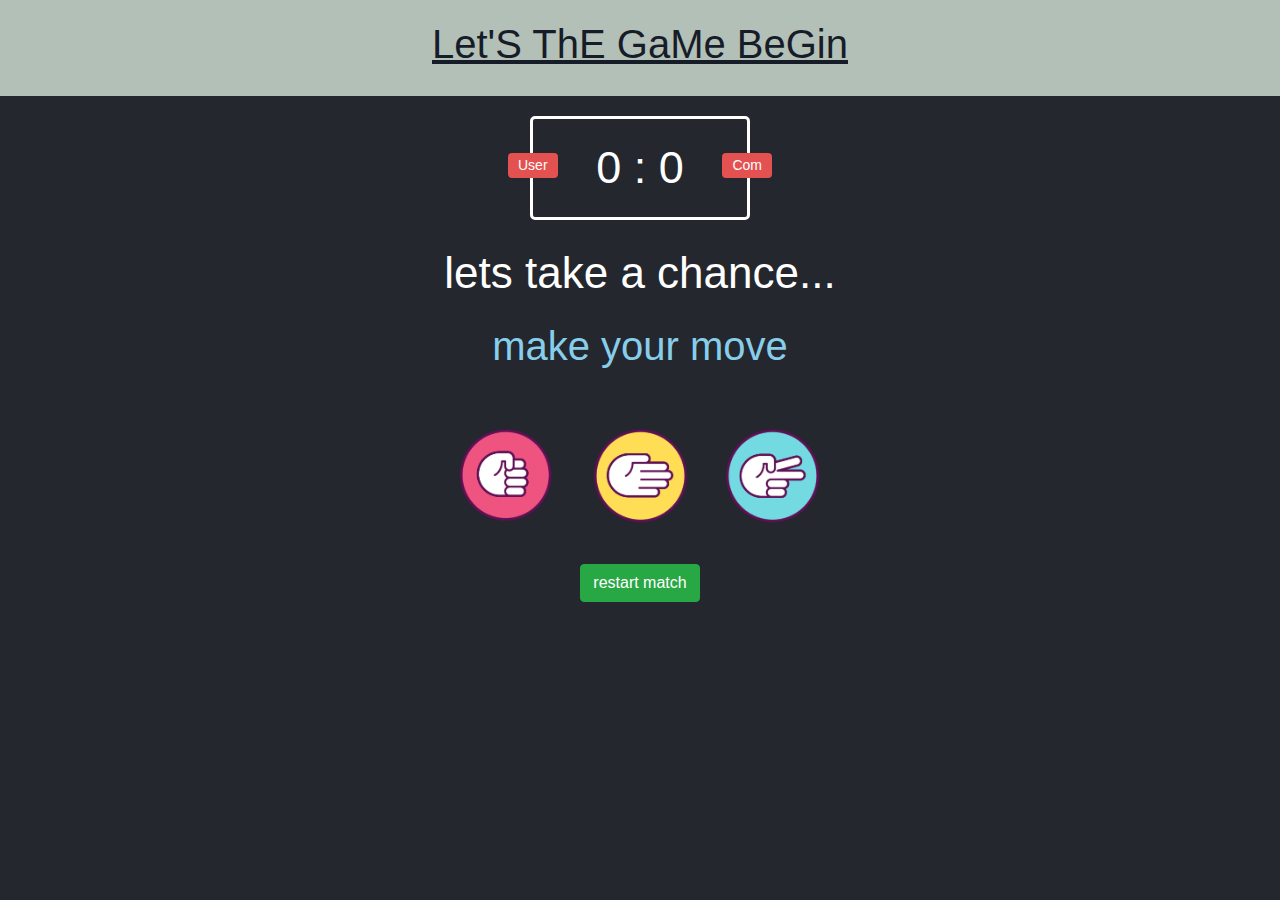
<file: index.html>
<!DOCTYPE html>

<html>

<head>
	<meta name="viewport" content="width=device-width, initial-scale=1.0">
	<title>Rock Paper Secissor</title>
	
	<link rel="stylesheet" href="https://maxcdn.bootstrapcdn.com/bootstrap/4.0.0/css/bootstrap.min.css" integrity="sha384-Gn5384xqQ1aoWXA+058RXPxPg6fy4IWvTNh0E263XmFcJlSAwiGgFAW/dAiS6JXm" crossorigin="anonymous">

	<link rel="stylesheet" href='edit.css'>
	<script type="text/javascript" src='function.js'></script>
	<link rel="shortcut icon" href="https://t.pimg.jp/023/182/261/5/23182261.jpg">
	<script src="function.js"></script>

</head>

<body onload="gameMove= new RockPappeSecissorGame();">
	<div id='header'>

		<h1>Let'S ThE GaMe BeGin</h1>

	</div>

	<div id='rectangle'>

		<div class='score' id='userBoard'>
			User
		</div>

		<div class='score' id='computerBoard'>
			Com
		</div>
		<span id='userPoint'>
			0
		</span>
		:
		<span id='computerPoint'>
			0
		</span>

	</div>

	<div id="output">

		lets take a chance...

	</div>
	

	<div id='move'>

		<p>make your move</p>

	</div>

	<div class='choices'>
		<div class='rps' id="rock">
			<img src="rock.png" width="100" alt=""  id = "0" onclick="gameMove.play(this.id)">
		</div>

		<div class='rps' id="paper">
			<img src="paper.png" width="100" alt=""  id = "1" onclick="gameMove.play(this.id)">
		</div>

		<div class='rps' id="Secissor">
			<img src="scissor.png" width="100" alt=""  id = "2" onclick="gameMove.play(this.id)">
		</div>
	</div>
	
	<div id="computerMove" id>

		

	</div>	
	<div id="reset">
		<button  id= "restart" class="btn btn-success" onclick="gameMove.rematch()">restart match</button>
	</div>
	


</body>

</html>
</file>
<file: edit.css>
*{
   
  margin: 0;
  padding: 0;
		/* foo changing  the wohle */
}
body{

	background-color: #24272E;
}
#header  {
    margin:0px;
    padding: 20px;
    background: rgb(179, 192, 183);
    


}
#header > h1 {
  color: rgb(23, 28, 41);
  text-decoration: underline;
  font-family:Asap,sans-serif;
  text-align: center;
  
}

#header	 > h1:hover{
	color: #24272E;	
	transition-duration: 500ms;
	animation: forwards;
	font-size: 45px;
}
 
 #rectangle{
	position: relative;
	width: 220px;
	/* //height: 20px; */
	border: 3px solid white;
	margin: 20px auto;
	color:  white;	
	font-size: 45px;
	border-radius: 5px;
 	text-align: center;	
 	padding: 15px 20px;
 }

.score{

	background: rgb(228, 81, 81);
	color: white;
	font-size: 14px;
	padding: 2px 10px;
	font-family: Asap,sans-serif;
	
}
  
  #userBoard
  {
	position: absolute;
	top: 35%;
	left: -25px;
	border-radius: 4px;

  }

#computerBoard
  {
	position: absolute;
	top: 35%;
	right: -25px;
	border-radius: 4px;

  }

 #output
{
	font-size: 44px;
	color:white;
	text-align: center;


}
  #computerMove
  {
	font-size: 44px;
	color:white;
	text-align: center;

  }
#move
{
	padding-top: 10px;

	text-align: center;
	font-size:40px;
	color:skyblue;

}
.choices 
{
    text-align: center;
}
	
.rps{
	padding-top: 20px;
	margin:15px;
	display:inline-block;
}

.rps > img:hover{
		animation: shake 0.5s;
 		animation-iteration-count: 2s;
}

@keyframes shake {
  0% { transform: translate(1px, 1px) rotate(0deg); }
  10% { transform: translate(-1px, -2px) rotate(-1deg); }
  20% { transform: translate(-3px, 0px) rotate(1deg); }
  30% { transform: translate(3px, 2px) rotate(0deg); }
  40% { transform: translate(1px, -1px) rotate(1deg); }
  50% { transform: translate(-1px, 2px) rotate(-1deg); }
  60% { transform: translate(-3px, 1px) rotate(0deg); }
  70% { transform: translate(3px, 1px) rotate(-1deg); }
  80% { transform: translate(-1px, -1px) rotate(1deg); }
  90% { transform: translate(1px, 2px) rotate(0deg); }
  100% { transform: translate(1px, -2px) rotate(-1deg); }
}

#reset{
	margin:20px;
	text-align: center;
}
#reset > button
{
	text-align: center;
	font-size: 16px;
	margin: 4px 2px;
	transition: 0.3s;
	
}
#reset > button:hover {
	background-color: #3e8e41;
	color: white;
  }
</file>
